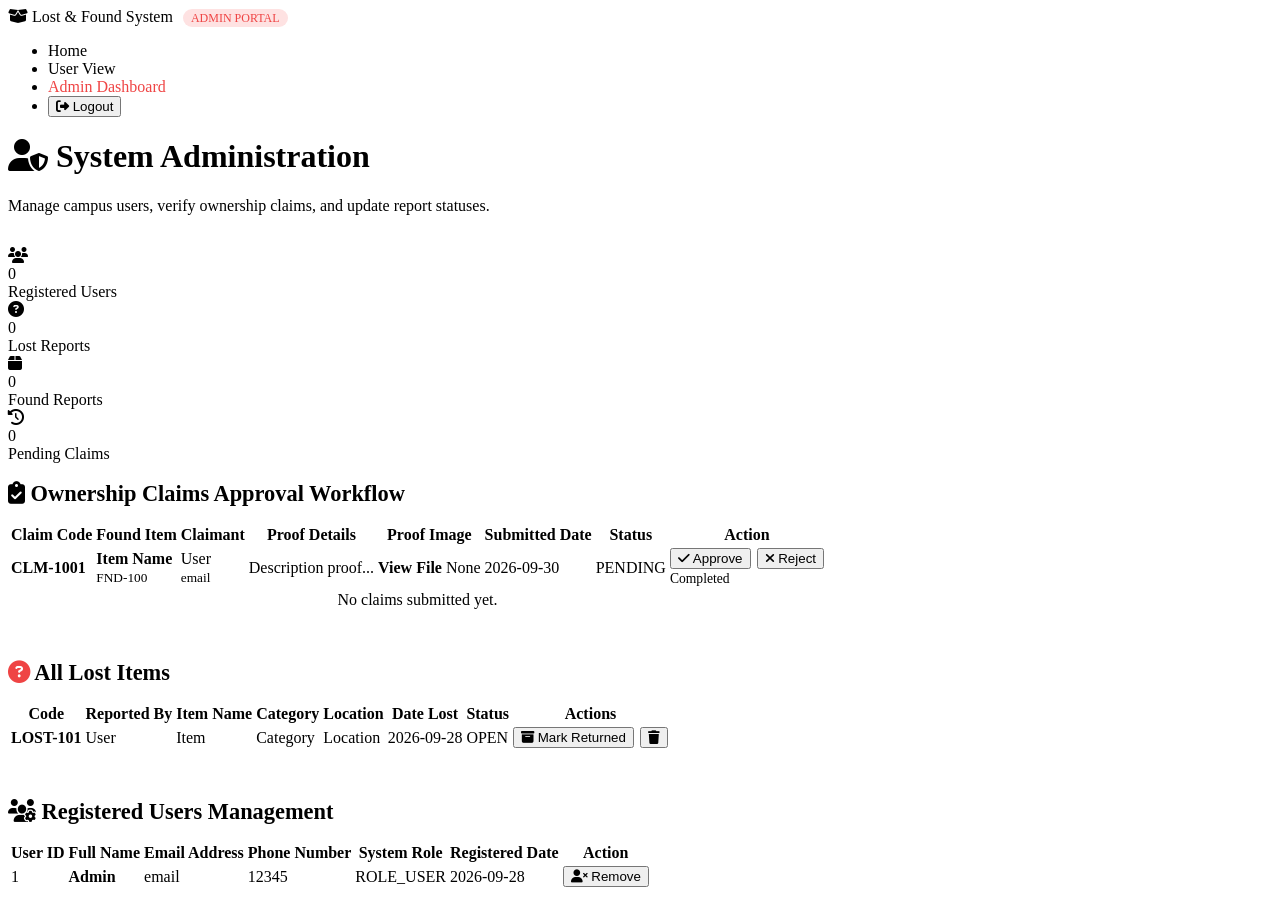
<file: target/classes/templates/admin-dashboard.html>
<!DOCTYPE html>
<html xmlns:th="http://www.thymeleaf.org"
      xmlns:sec="http://www.thymeleaf.org/extras/spring-security">
<head>
    <meta charset="UTF-8">
    <meta name="viewport" content="width=device-width, initial-scale=1.0">
    <title>Admin Dashboard - Lost & Found Management System</title>
    <link rel="stylesheet" th:href="@{/css/style.css}">
    <link rel="stylesheet" href="https://cdnjs.cloudflare.com/ajax/libs/font-awesome/6.4.0/css/all.min.css">
</head>
<body>

    <nav class="navbar">
        <div class="nav-container">
            <a th:href="@{/}" class="brand"><i class="fa-solid fa-box-open"></i> Lost & Found System <span style="font-size:0.75rem; background:#fee2e2; color:#ef4444; padding:2px 8px; border-radius:12px; margin-left:6px;">ADMIN PORTAL</span></a>
            <ul class="nav-links">
                <li><a th:href="@{/}">Home</a></li>
                <li><a th:href="@{/dashboard}">User View</a></li>
                <li><a th:href="@{/admin/dashboard}" class="active" style="color:#ef4444;">Admin Dashboard</a></li>
                <li>
                    <form th:action="@{/logout}" method="post" style="display:inline;">
                        <button type="submit" class="btn btn-secondary btn-sm"><i class="fa-solid fa-right-from-bracket"></i> Logout</button>
                    </form>
                </li>
            </ul>
        </div>
    </nav>

    <main class="main-container">
        
        <div th:if="${successMessage}" class="alert alert-success" th:text="${successMessage}"></div>
        <div th:if="${errorMessage}" class="alert alert-danger" th:text="${errorMessage}"></div>

        <div style="margin-bottom: 2rem;">
            <h1 style="font-size: 2rem; font-weight: 800; color: var(--dark);"><i class="fa-solid fa-user-shield"></i> System Administration</h1>
            <p style="color: var(--slate);">Manage campus users, verify ownership claims, and update report statuses.</p>
        </div>

        <!-- Admin Stats Row -->
        <div class="stats-grid">
            <div class="stat-card">
                <div class="stat-icon lost"><i class="fa-solid fa-users"></i></div>
                <div>
                    <div class="stat-number" th:text="${totalUsers}">0</div>
                    <div class="stat-label">Registered Users</div>
                </div>
            </div>
            <div class="stat-card">
                <div class="stat-icon lost"><i class="fa-solid fa-circle-question"></i></div>
                <div>
                    <div class="stat-number" th:text="${totalLostReports}">0</div>
                    <div class="stat-label">Lost Reports</div>
                </div>
            </div>
            <div class="stat-card">
                <div class="stat-icon found"><i class="fa-solid fa-box"></i></div>
                <div>
                    <div class="stat-number" th:text="${totalFoundReports}">0</div>
                    <div class="stat-label">Found Reports</div>
                </div>
            </div>
            <div class="stat-card">
                <div class="stat-icon claims"><i class="fa-solid fa-clock-rotate-left"></i></div>
                <div>
                    <div class="stat-number" th:text="${pendingClaimsCount}">0</div>
                    <div class="stat-label">Pending Claims</div>
                </div>
            </div>
        </div>

        <!-- Section: Claims Approvals Workflow -->
        <section id="claims-section" style="margin-bottom: 3rem;">
            <h2 style="font-size: 1.4rem; font-weight: 700; margin-bottom: 1rem; color: var(--dark);">
                <i class="fa-solid fa-clipboard-check" style="color:var(--primary);"></i> Ownership Claims Approval Workflow
            </h2>

            <div class="table-responsive">
                <table class="custom-table">
                    <thead>
                        <tr>
                            <th>Claim Code</th>
                            <th>Found Item</th>
                            <th>Claimant</th>
                            <th>Proof Details</th>
                            <th>Proof Image</th>
                            <th>Submitted Date</th>
                            <th>Status</th>
                            <th>Action</th>
                        </tr>
                    </thead>
                    <tbody>
                        <tr th:each="claim : ${claimsList}">
                            <td th:text="${claim.claimCode}" style="font-weight:700;">CLM-1001</td>
                            <td>
                                <strong th:text="${claim.foundItem.itemName}">Item Name</strong><br>
                                <small style="color:var(--slate);" th:text="${claim.foundItem.itemCode}">FND-100</small>
                            </td>
                            <td>
                                <span th:text="${claim.claimantName}">User</span><br>
                                <small style="color:var(--slate);" th:text="${claim.user.email}">email</small>
                            </td>
                            <td th:text="${claim.description}">Description proof...</td>
                            <td>
                                <a th:if="${claim.proofImage != null}" th:href="${claim.proofImage}" target="_blank" style="color:var(--primary); font-weight:600;">View File</a>
                                <span th:if="${claim.proofImage == null}" style="color:var(--slate);">None</span>
                            </td>
                            <td th:text="${#temporals.format(claim.createdAt, 'yyyy-MM-dd HH:mm')}">2026-09-30</td>
                            <td>
                                <span class="item-badge" 
                                      th:classappend="${claim.status == 'PENDING' ? 'badge-claimed' : (claim.status == 'APPROVED' ? 'badge-open' : 'badge-lost')}" 
                                      style="position:static;" th:text="${claim.status}">PENDING</span>
                            </td>
                            <td>
                                <div th:if="${claim.status == 'PENDING'}" style="display:flex; gap:6px;">
                                    <form th:action="@{'/admin/claim/approve/' + ${claim.id}}" method="post">
                                        <button type="submit" class="btn btn-success btn-sm"><i class="fa-solid fa-check"></i> Approve</button>
                                    </form>
                                    <form th:action="@{'/admin/claim/reject/' + ${claim.id}}" method="post">
                                        <button type="submit" class="btn btn-danger btn-sm"><i class="fa-solid fa-xmark"></i> Reject</button>
                                    </form>
                                </div>
                                <span th:if="${claim.status != 'PENDING'}" style="font-size:0.85rem; color:var(--slate);">Completed</span>
                            </td>
                        </tr>
                        <tr th:if="${#lists.isEmpty(claimsList)}">
                            <td colspan="8" style="text-align:center; color:var(--slate);">No claims submitted yet.</td>
                        </tr>
                    </tbody>
                </table>
            </div>
        </section>

        <!-- Section: Manage All Lost Reports -->
        <section id="lost-section" style="margin-bottom: 3rem;">
            <h2 style="font-size: 1.4rem; font-weight: 700; margin-bottom: 1rem; color: var(--dark);">
                <i class="fa-solid fa-circle-question" style="color:#ef4444;"></i> All Lost Items
            </h2>

            <div class="table-responsive">
                <table class="custom-table">
                    <thead>
                        <tr>
                            <th>Code</th>
                            <th>Reported By</th>
                            <th>Item Name</th>
                            <th>Category</th>
                            <th>Location</th>
                            <th>Date Lost</th>
                            <th>Status</th>
                            <th>Actions</th>
                        </tr>
                    </thead>
                    <tbody>
                        <tr th:each="item : ${lostItemsList}">
                            <td th:text="${item.itemCode}" style="font-weight:700;">LOST-101</td>
                            <td th:text="${item.user.name}">User</td>
                            <td th:text="${item.itemName}">Item</td>
                            <td th:text="${item.category}">Category</td>
                            <td th:text="${item.location}">Location</td>
                            <td th:text="${item.dateLost}">2026-09-28</td>
                            <td>
                                <span class="item-badge" th:classappend="${item.status == 'OPEN' ? 'badge-open' : 'badge-returned'}" style="position:static;" th:text="${item.status}">OPEN</span>
                            </td>
                            <td>
                                <div style="display:flex; gap:6px;">
                                    <form th:if="${item.status == 'OPEN'}" th:action="@{'/admin/lost/mark-returned/' + ${item.id}}" method="post">
                                        <button type="submit" class="btn btn-primary btn-sm"><i class="fa-solid fa-box-archive"></i> Mark Returned</button>
                                    </form>
                                    <form th:action="@{'/lost-item/delete/' + ${item.id}}" method="post">
                                        <button type="submit" class="btn btn-danger btn-sm" onclick="return confirm('Remove report?')"><i class="fa-solid fa-trash"></i></button>
                                    </form>
                                </div>
                            </td>
                        </tr>
                    </tbody>
                </table>
            </div>
        </section>

        <!-- Section: Registered Users List -->
        <section id="users-section">
            <h2 style="font-size: 1.4rem; font-weight: 700; margin-bottom: 1rem; color: var(--dark);">
                <i class="fa-solid fa-users-gear" style="color:var(--slate);"></i> Registered Users Management
            </h2>

            <div class="table-responsive">
                <table class="custom-table">
                    <thead>
                        <tr>
                            <th>User ID</th>
                            <th>Full Name</th>
                            <th>Email Address</th>
                            <th>Phone Number</th>
                            <th>System Role</th>
                            <th>Registered Date</th>
                            <th>Action</th>
                        </tr>
                    </thead>
                    <tbody>
                        <tr th:each="user : ${usersList}">
                            <td th:text="${user.id}">1</td>
                            <td th:text="${user.name}" style="font-weight:600;">Admin</td>
                            <td th:text="${user.email}">email</td>
                            <td th:text="${user.phone}">12345</td>
                            <td><span class="item-badge badge-found" style="position:static;" th:text="${user.role}">ROLE_USER</span></td>
                            <td th:text="${#temporals.format(user.createdAt, 'yyyy-MM-dd')}">2026-09-28</td>
                            <td>
                                <form th:if="${user.role != 'ADMIN'}" th:action="@{'/admin/user/delete/' + ${user.id}}" method="post" style="display:inline;">
                                    <button type="submit" class="btn btn-danger btn-sm" onclick="return confirm('Delete user account?')"><i class="fa-solid fa-user-xmark"></i> Remove</button>
                                </form>
                            </td>
                        </tr>
                    </tbody>
                </table>
            </div>
        </section>

    </main>

</body>
</html>
</file>
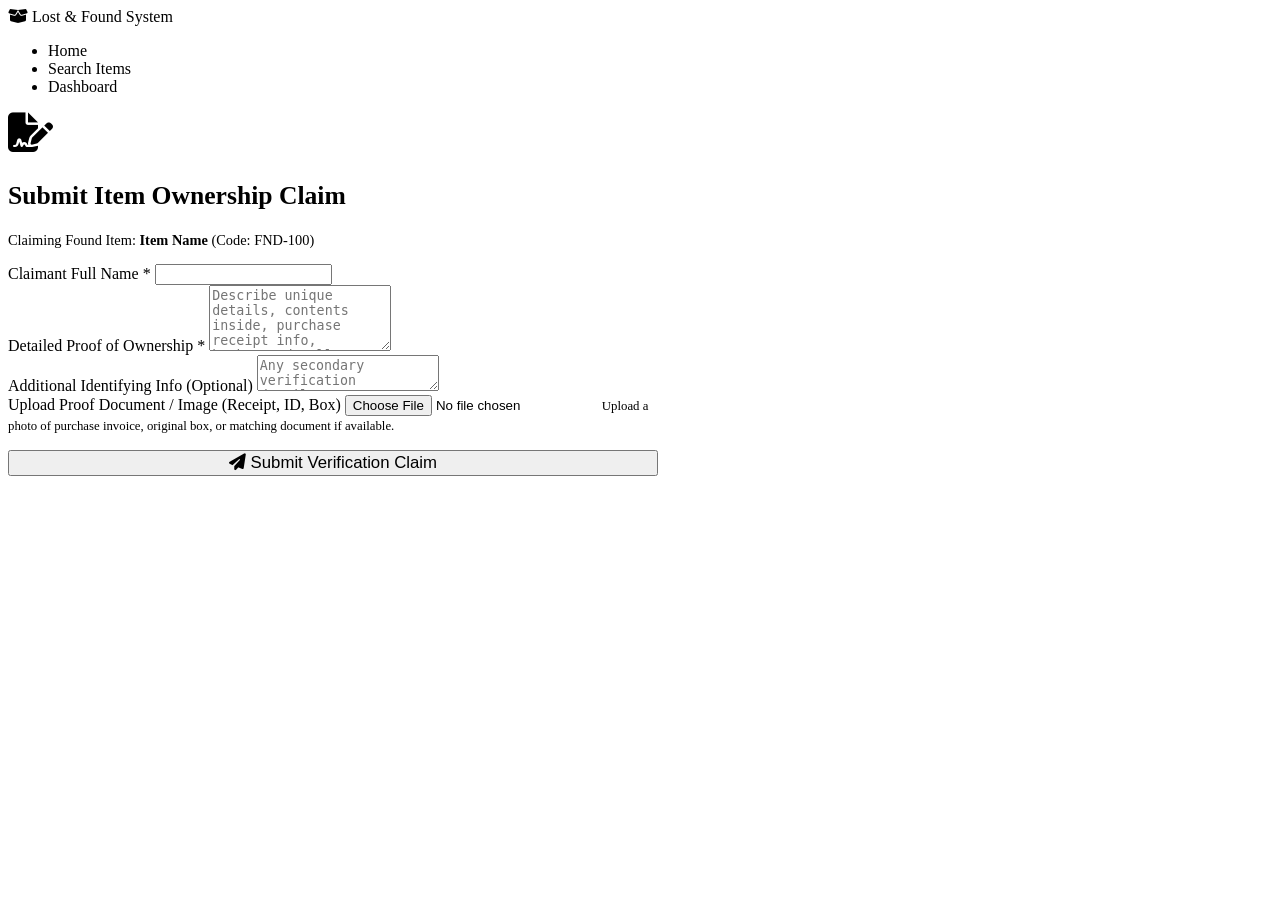
<file: target/classes/templates/claim-form.html>
<!DOCTYPE html>
<html xmlns:th="http://www.thymeleaf.org"
      xmlns:sec="http://www.thymeleaf.org/extras/spring-security">
<head>
    <meta charset="UTF-8">
    <meta name="viewport" content="width=device-width, initial-scale=1.0">
    <title>Submit Claim - Lost & Found Management System</title>
    <link rel="stylesheet" th:href="@{/css/style.css}">
    <link rel="stylesheet" href="https://cdnjs.cloudflare.com/ajax/libs/font-awesome/6.4.0/css/all.min.css">
</head>
<body>

    <nav class="navbar">
        <div class="nav-container">
            <a th:href="@{/}" class="brand"><i class="fa-solid fa-box-open"></i> Lost & Found System</a>
            <ul class="nav-links">
                <li><a th:href="@{/}">Home</a></li>
                <li><a th:href="@{/search}">Search Items</a></li>
                <li><a th:href="@{/dashboard}">Dashboard</a></li>
            </ul>
        </div>
    </nav>

    <main class="main-container">
        <div class="form-card" style="max-width: 650px;">
            <div class="form-header">
                <i class="fa-solid fa-file-signature" style="font-size: 2.5rem; color: var(--success); margin-bottom: 0.5rem;"></i>
                <h2 style="font-size: 1.6rem; font-weight: 700;">Submit Item Ownership Claim</h2>
                <p style="color: var(--slate); font-size: 0.9rem;">
                    Claiming Found Item: <strong th:text="${foundItem.itemName}">Item Name</strong> (Code: <span th:text="${foundItem.itemCode}">FND-100</span>)
                </p>
            </div>

            <div th:if="${errorMessage}" class="alert alert-danger" th:text="${errorMessage}"></div>

            <form th:action="@{/claim/submit}" method="post" enctype="multipart/form-data">
                <input type="hidden" name="foundItemId" th:value="${foundItem.id}">

                <div class="form-group">
                    <label class="form-label">Claimant Full Name *</label>
                    <input type="text" name="claimantName" th:value="${currentUser.name}" class="form-control" required>
                </div>

                <div class="form-group">
                    <label class="form-label">Detailed Proof of Ownership *</label>
                    <textarea name="description" class="form-control" rows="4" 
                              placeholder="Describe unique details, contents inside, purchase receipt info, background wallpaper, precise marks, or serial number that proves this belongs to you..." required></textarea>
                </div>

                <div class="form-group">
                    <label class="form-label">Additional Identifying Info (Optional)</label>
                    <textarea name="additionalInfo" class="form-control" rows="2" placeholder="Any secondary verification details..."></textarea>
                </div>

                <div class="form-group">
                    <label class="form-label">Upload Proof Document / Image (Receipt, ID, Box)</label>
                    <input type="file" name="proofImageFile" class="form-control" accept="image/*,.pdf">
                    <small style="color: var(--slate); font-size: 0.8rem;">Upload a photo of purchase invoice, original box, or matching document if available.</small>
                </div>

                <button type="submit" class="btn btn-success" style="width: 100%; justify-content: center; margin-top: 1rem; font-size: 1.05rem;">
                    <i class="fa-solid fa-paper-plane"></i> Submit Verification Claim
                </button>
            </form>
        </div>
    </main>

</body>
</html>
</file>
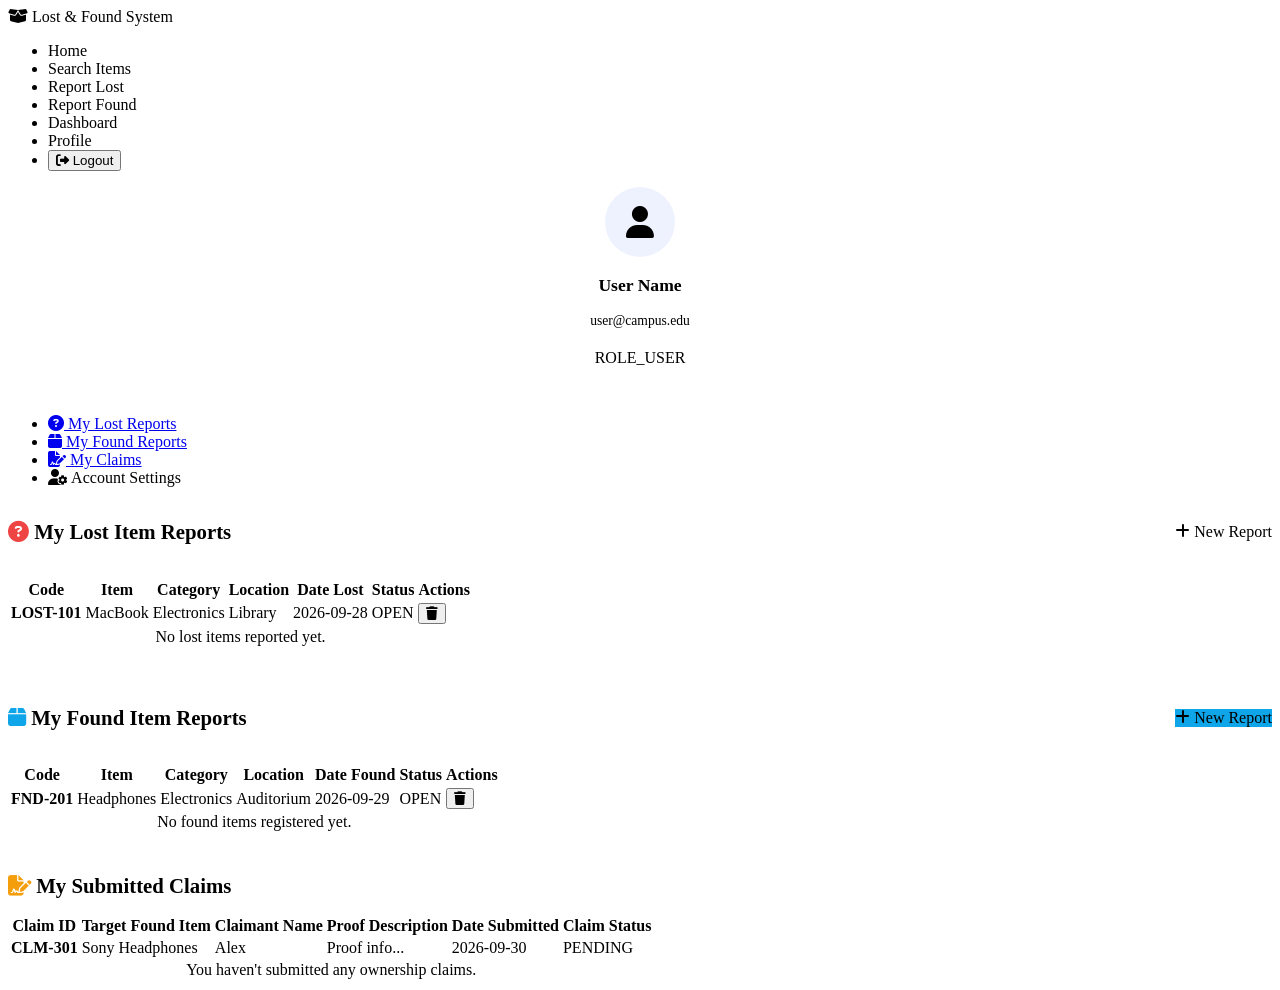
<file: target/classes/templates/dashboard.html>
<!DOCTYPE html>
<html xmlns:th="http://www.thymeleaf.org"
      xmlns:sec="http://www.thymeleaf.org/extras/spring-security">
<head>
    <meta charset="UTF-8">
    <meta name="viewport" content="width=device-width, initial-scale=1.0">
    <title>User Dashboard - Lost & Found Management System</title>
    <link rel="stylesheet" th:href="@{/css/style.css}">
    <link rel="stylesheet" href="https://cdnjs.cloudflare.com/ajax/libs/font-awesome/6.4.0/css/all.min.css">
</head>
<body>

    <nav class="navbar">
        <div class="nav-container">
            <a th:href="@{/}" class="brand"><i class="fa-solid fa-box-open"></i> Lost & Found System</a>
            <ul class="nav-links">
                <li><a th:href="@{/}">Home</a></li>
                <li><a th:href="@{/search}">Search Items</a></li>
                <li><a th:href="@{/report-lost}">Report Lost</a></li>
                <li><a th:href="@{/report-found}">Report Found</a></li>
                <li><a th:href="@{/dashboard}" class="active">Dashboard</a></li>
                <li><a th:href="@{/profile}">Profile</a></li>
                <li>
                    <form th:action="@{/logout}" method="post" style="display:inline;">
                        <button type="submit" class="btn btn-secondary btn-sm"><i class="fa-solid fa-right-from-bracket"></i> Logout</button>
                    </form>
                </li>
            </ul>
        </div>
    </nav>

    <main class="main-container">
        
        <div th:if="${successMessage}" class="alert alert-success" th:text="${successMessage}"></div>
        <div th:if="${errorMessage}" class="alert alert-danger" th:text="${errorMessage}"></div>

        <div class="dashboard-container">
            
            <!-- Sidebar -->
            <aside class="sidebar">
                <div style="text-align: center; padding-bottom: 1.5rem; margin-bottom: 1.5rem; border-bottom: 1px solid var(--border);">
                    <div style="width: 70px; height: 70px; border-radius: 50%; background: #eef2ff; color: var(--primary); display: flex; align-items: center; justify-content: center; font-size: 2rem; margin: 0 auto 0.75rem;">
                        <i class="fa-solid fa-user"></i>
                    </div>
                    <h3 style="font-size: 1.1rem; font-weight: 700;" th:text="${currentUser.name}">User Name</h3>
                    <p style="font-size: 0.85rem; color: var(--slate);" th:text="${currentUser.email}">user@campus.edu</p>
                    <span class="item-badge badge-found" style="position:static; display:inline-block; margin-top:0.4rem;" th:text="${currentUser.role}">ROLE_USER</span>
                </div>

                <ul class="sidebar-menu">
                    <li><a href="#my-lost" class="sidebar-link active"><i class="fa-solid fa-circle-question"></i> My Lost Reports</a></li>
                    <li><a href="#my-found" class="sidebar-link"><i class="fa-solid fa-box"></i> My Found Reports</a></li>
                    <li><a href="#my-claims" class="sidebar-link"><i class="fa-solid fa-file-signature"></i> My Claims</a></li>
                    <li><a th:href="@{/profile}" class="sidebar-link"><i class="fa-solid fa-user-gear"></i> Account Settings</a></li>
                </ul>
            </aside>

            <!-- Content Panel -->
            <div>
                
                <!-- Section 1: My Lost Reports -->
                <section id="my-lost" style="margin-bottom: 2.5rem;">
                    <div style="display: flex; align-items: center; justify-content: space-between; margin-bottom: 1rem;">
                        <h2 style="font-size: 1.3rem; font-weight: 700;"><i class="fa-solid fa-circle-question" style="color:#ef4444;"></i> My Lost Item Reports</h2>
                        <a th:href="@{/report-lost}" class="btn btn-primary btn-sm"><i class="fa-solid fa-plus"></i> New Report</a>
                    </div>

                    <div class="table-responsive">
                        <table class="custom-table">
                            <thead>
                                <tr>
                                    <th>Code</th>
                                    <th>Item</th>
                                    <th>Category</th>
                                    <th>Location</th>
                                    <th>Date Lost</th>
                                    <th>Status</th>
                                    <th>Actions</th>
                                </tr>
                            </thead>
                            <tbody>
                                <tr th:each="item : ${myLostItems}">
                                    <td th:text="${item.itemCode}" style="font-weight:600;">LOST-101</td>
                                    <td th:text="${item.itemName}">MacBook</td>
                                    <td th:text="${item.category}">Electronics</td>
                                    <td th:text="${item.location}">Library</td>
                                    <td th:text="${item.dateLost}">2026-09-28</td>
                                    <td>
                                        <span class="item-badge" 
                                              th:classappend="${item.status == 'OPEN' ? 'badge-open' : 'badge-returned'}" 
                                              style="position:static;" th:text="${item.status}">OPEN</span>
                                    </td>
                                    <td>
                                        <form th:action="@{'/lost-item/delete/' + ${item.id}}" method="post" style="display:inline;">
                                            <button type="submit" class="btn btn-danger btn-sm" onclick="return confirm('Delete this report?')">
                                                <i class="fa-solid fa-trash"></i>
                                            </button>
                                        </form>
                                    </td>
                                </tr>
                                <tr th:if="${#lists.isEmpty(myLostItems)}">
                                    <td colspan="7" style="text-align:center; color:var(--slate);">No lost items reported yet.</td>
                                </tr>
                            </tbody>
                        </table>
                    </div>
                </section>

                <!-- Section 2: My Found Reports -->
                <section id="my-found" style="margin-bottom: 2.5rem;">
                    <div style="display: flex; align-items: center; justify-content: space-between; margin-bottom: 1rem;">
                        <h2 style="font-size: 1.3rem; font-weight: 700;"><i class="fa-solid fa-box" style="color:#0ea5e9;"></i> My Found Item Reports</h2>
                        <a th:href="@{/report-found}" class="btn btn-primary btn-sm" style="background:#0ea5e9;"><i class="fa-solid fa-plus"></i> New Report</a>
                    </div>

                    <div class="table-responsive">
                        <table class="custom-table">
                            <thead>
                                <tr>
                                    <th>Code</th>
                                    <th>Item</th>
                                    <th>Category</th>
                                    <th>Location</th>
                                    <th>Date Found</th>
                                    <th>Status</th>
                                    <th>Actions</th>
                                </tr>
                            </thead>
                            <tbody>
                                <tr th:each="item : ${myFoundItems}">
                                    <td th:text="${item.itemCode}" style="font-weight:600;">FND-201</td>
                                    <td th:text="${item.itemName}">Headphones</td>
                                    <td th:text="${item.category}">Electronics</td>
                                    <td th:text="${item.location}">Auditorium</td>
                                    <td th:text="${item.dateFound}">2026-09-29</td>
                                    <td>
                                        <span class="item-badge" 
                                              th:classappend="${item.status == 'OPEN' ? 'badge-open' : (item.status == 'CLAIM_PENDING' ? 'badge-claimed' : 'badge-returned')}" 
                                              style="position:static;" th:text="${item.status}">OPEN</span>
                                    </td>
                                    <td>
                                        <form th:action="@{'/found-item/delete/' + ${item.id}}" method="post" style="display:inline;">
                                            <button type="submit" class="btn btn-danger btn-sm" onclick="return confirm('Delete this report?')">
                                                <i class="fa-solid fa-trash"></i>
                                            </button>
                                        </form>
                                    </td>
                                </tr>
                                <tr th:if="${#lists.isEmpty(myFoundItems)}">
                                    <td colspan="7" style="text-align:center; color:var(--slate);">No found items registered yet.</td>
                                </tr>
                            </tbody>
                        </table>
                    </div>
                </section>

                <!-- Section 3: My Claims -->
                <section id="my-claims">
                    <h2 style="font-size: 1.3rem; font-weight: 700; margin-bottom: 1rem;">
                        <i class="fa-solid fa-file-signature" style="color:#f59e0b;"></i> My Submitted Claims
                    </h2>

                    <div class="table-responsive">
                        <table class="custom-table">
                            <thead>
                                <tr>
                                    <th>Claim ID</th>
                                    <th>Target Found Item</th>
                                    <th>Claimant Name</th>
                                    <th>Proof Description</th>
                                    <th>Date Submitted</th>
                                    <th>Claim Status</th>
                                </tr>
                            </thead>
                            <tbody>
                                <tr th:each="claim : ${myClaims}">
                                    <td th:text="${claim.claimCode}" style="font-weight:600;">CLM-301</td>
                                    <td th:text="${claim.foundItem.itemName}">Sony Headphones</td>
                                    <td th:text="${claim.claimantName}">Alex</td>
                                    <td th:text="${#strings.abbreviate(claim.description, 40)}">Proof info...</td>
                                    <td th:text="${#temporals.format(claim.createdAt, 'yyyy-MM-dd HH:mm')}">2026-09-30</td>
                                    <td>
                                        <span class="item-badge" 
                                              th:classappend="${claim.status == 'PENDING' ? 'badge-claimed' : (claim.status == 'APPROVED' ? 'badge-open' : 'badge-lost')}" 
                                              style="position:static;" th:text="${claim.status}">PENDING</span>
                                    </td>
                                </tr>
                                <tr th:if="${#lists.isEmpty(myClaims)}">
                                    <td colspan="6" style="text-align:center; color:var(--slate);">You haven't submitted any ownership claims.</td>
                                </tr>
                            </tbody>
                        </table>
                    </div>
                </section>

            </div>
        </div>

    </main>

</body>
</html>
</file>
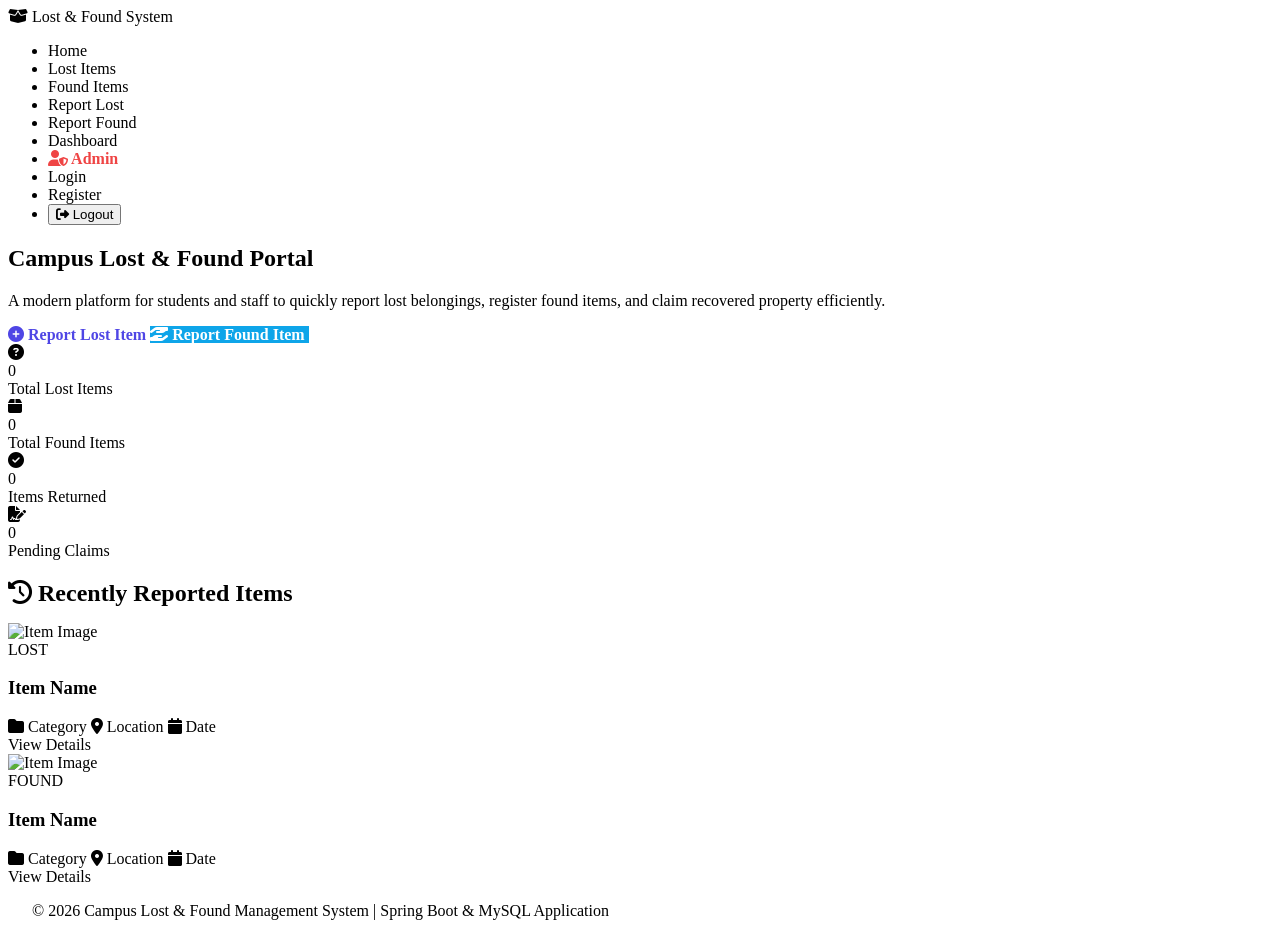
<file: target/classes/templates/home.html>
<!DOCTYPE html>
<html xmlns:th="http://www.thymeleaf.org"
      xmlns:sec="http://www.thymeleaf.org/extras/spring-security">
<head>
    <meta charset="UTF-8">
    <meta name="viewport" content="width=device-width, initial-scale=1.0">
    <title>Lost & Found Management System - Campus Portal</title>
    <link rel="stylesheet" th:href="@{/css/style.css}">
    <link rel="stylesheet" href="https://cdnjs.cloudflare.com/ajax/libs/font-awesome/6.4.0/css/all.min.css">
    <link href="https://fonts.googleapis.com/css2?family=Inter:wght@400;500;600;700;800&display=swap" rel="stylesheet">
</head>
<body>

    <!-- Navbar Header -->
    <nav class="navbar">
        <div class="nav-container">
            <a th:href="@{/}" class="brand">
                <i class="fa-solid fa-box-open"></i> Lost & Found System
            </a>
            <ul class="nav-links">
                <li><a th:href="@{/}" class="active">Home</a></li>
                <li><a th:href="@{/search?type=LOST}">Lost Items</a></li>
                <li><a th:href="@{/search?type=FOUND}">Found Items</a></li>
                <li sec:authorize="isAuthenticated()"><a th:href="@{/report-lost}">Report Lost</a></li>
                <li sec:authorize="isAuthenticated()"><a th:href="@{/report-found}">Report Found</a></li>
                <li sec:authorize="isAuthenticated()"><a th:href="@{/dashboard}">Dashboard</a></li>
                <li sec:authorize="hasAuthority('ADMIN')"><a th:href="@{/admin/dashboard}" style="color: #ef4444; font-weight:700;"><i class="fa-solid fa-user-shield"></i> Admin</a></li>
                
                <li sec:authorize="isAnonymous()">
                    <a th:href="@{/login}" class="btn btn-outline btn-sm">Login</a>
                </li>
                <li sec:authorize="isAnonymous()">
                    <a th:href="@{/register}" class="btn btn-primary btn-sm">Register</a>
                </li>
                <li sec:authorize="isAuthenticated()">
                    <form th:action="@{/logout}" method="post" style="display:inline;">
                        <button type="submit" class="btn btn-secondary btn-sm"><i class="fa-solid fa-right-from-bracket"></i> Logout</button>
                    </form>
                </li>
            </ul>
        </div>
    </nav>

    <!-- Main Content -->
    <main class="main-container">
        
        <!-- Hero Section -->
        <section class="hero-section">
            <h1 class="hero-title">Campus Lost & Found Portal</h1>
            <p class="hero-subtitle">
                A modern platform for students and staff to quickly report lost belongings, register found items, and claim recovered property efficiently.
            </p>
            <div class="hero-actions">
                <a th:href="@{/report-lost}" class="btn btn-primary" style="background:#ffffff; color:#4f46e5; font-weight:700;">
                    <i class="fa-solid fa-circle-plus"></i> Report Lost Item
                </a>
                <a th:href="@{/report-found}" class="btn btn-primary" style="background:#0ea5e9; color:#ffffff; font-weight:700;">
                    <i class="fa-solid fa-hand-holding-hand"></i> Report Found Item
                </a>
                <a th:href="@{/search}" class="btn btn-secondary" style="background: rgba(255,255,255,0.2); color:#fff; border: 1px solid rgba(255,255,255,0.4);">
                    <i class="fa-solid fa-magnifying-glass"></i> Search Items
                </a>
            </div>
        </section>

        <!-- Stats Overview -->
        <div class="stats-grid">
            <div class="stat-card">
                <div class="stat-icon lost"><i class="fa-solid fa-circle-question"></i></div>
                <div>
                    <div class="stat-number" th:text="${totalLost}">0</div>
                    <div class="stat-label">Total Lost Items</div>
                </div>
            </div>
            <div class="stat-card">
                <div class="stat-icon found"><i class="fa-solid fa-box"></i></div>
                <div>
                    <div class="stat-number" th:text="${totalFound}">0</div>
                    <div class="stat-label">Total Found Items</div>
                </div>
            </div>
            <div class="stat-card">
                <div class="stat-icon returned"><i class="fa-solid fa-circle-check"></i></div>
                <div>
                    <div class="stat-number" th:text="${itemsReturned}">0</div>
                    <div class="stat-label">Items Returned</div>
                </div>
            </div>
            <div class="stat-card">
                <div class="stat-icon claims"><i class="fa-solid fa-file-signature"></i></div>
                <div>
                    <div class="stat-number" th:text="${pendingClaims}">0</div>
                    <div class="stat-label">Pending Claims</div>
                </div>
            </div>
        </div>

        <!-- Recent Items Grid -->
        <h2 style="font-size: 1.5rem; font-weight: 700; margin-bottom: 1rem; color: var(--dark);">
            <i class="fa-solid fa-clock-rotate-left"></i> Recently Reported Items
        </h2>

        <div class="items-grid">
            <!-- Lost Items -->
            <div th:each="item : ${recentLostItems}" class="item-card">
                <img th:src="${item.image != null ? item.image : 'https://images.unsplash.com/photo-1584438784894-089d6a62b8fa?w=500&auto=format&fit=crop&q=60'}" 
                     class="item-image" alt="Item Image">
                <div class="item-body">
                    <span class="item-badge badge-lost">LOST</span>
                    <h3 class="item-title" th:text="${item.itemName}">Item Name</h3>
                    <div class="item-meta">
                        <span><i class="fa-solid fa-folder"></i> <span th:text="${item.category}">Category</span></span>
                        <span><i class="fa-solid fa-location-dot"></i> <span th:text="${item.location}">Location</span></span>
                        <span><i class="fa-solid fa-calendar"></i> <span th:text="${item.dateLost}">Date</span></span>
                    </div>
                    <a th:href="@{'/item/lost/' + ${item.id}}" class="btn btn-outline btn-sm" style="width: 100%; justify-content: center; margin-top: auto;">
                        View Details
                    </a>
                </div>
            </div>

            <!-- Found Items -->
            <div th:each="item : ${recentFoundItems}" class="item-card">
                <img th:src="${item.image != null ? item.image : 'https://images.unsplash.com/photo-1544816155-12df9643f363?w=500&auto=format&fit=crop&q=60'}" 
                     class="item-image" alt="Item Image">
                <div class="item-body">
                    <span class="item-badge badge-found">FOUND</span>
                    <h3 class="item-title" th:text="${item.itemName}">Item Name</h3>
                    <div class="item-meta">
                        <span><i class="fa-solid fa-folder"></i> <span th:text="${item.category}">Category</span></span>
                        <span><i class="fa-solid fa-location-dot"></i> <span th:text="${item.location}">Location</span></span>
                        <span><i class="fa-solid fa-calendar"></i> <span th:text="${item.dateFound}">Date</span></span>
                    </div>
                    <a th:href="@{'/item/found/' + ${item.id}}" class="btn btn-outline btn-sm" style="width: 100%; justify-content: center; margin-top: auto;">
                        View Details
                    </a>
                </div>
            </div>
        </div>

    </main>

    <!-- Footer -->
    <footer>
        <div class="main-container" style="margin: 0 auto; padding: 0 1.5rem;">
            <p>&copy; 2026 Campus Lost & Found Management System | Spring Boot & MySQL Application</p>
        </div>
    </footer>

</body>
</html>
</file>
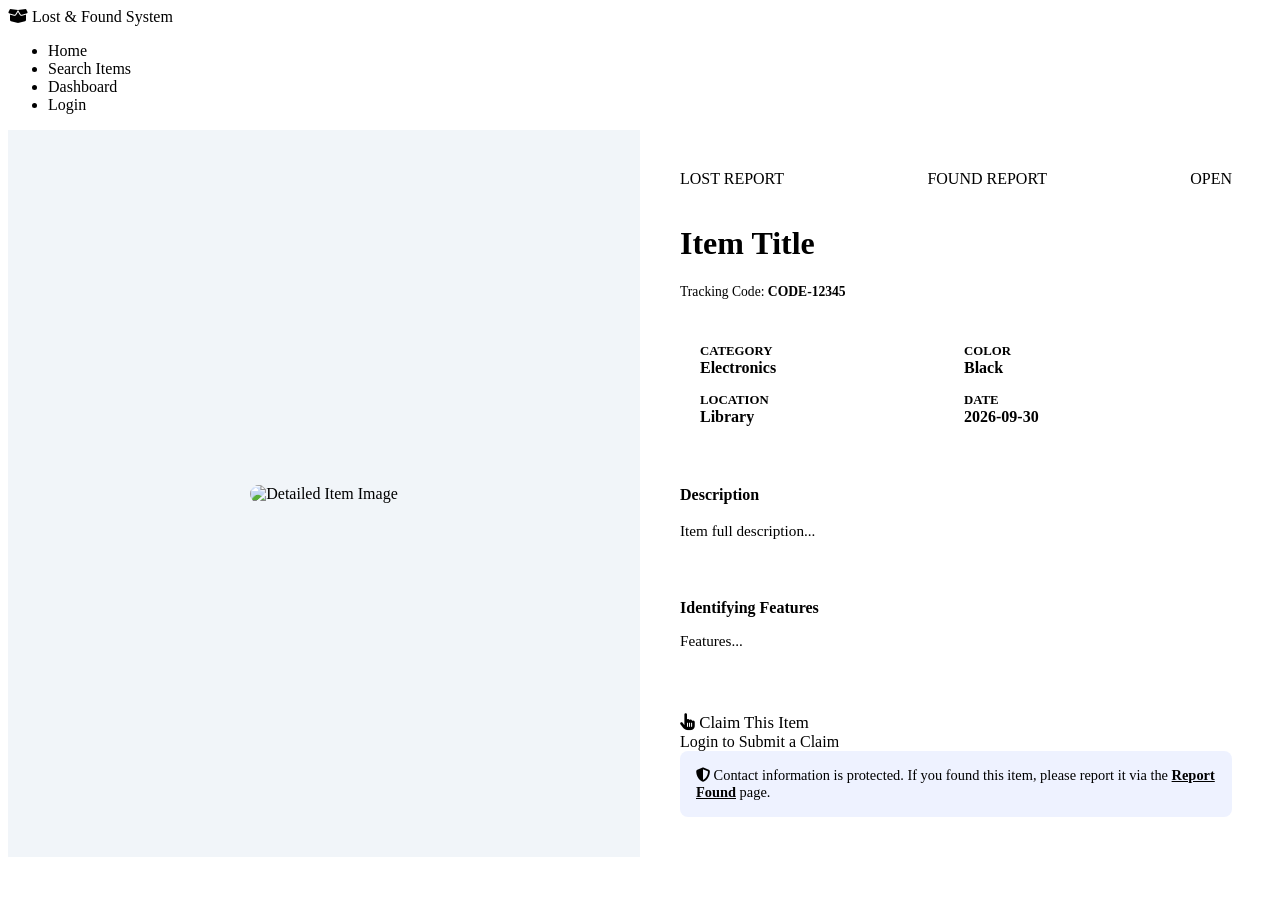
<file: target/classes/templates/item-details.html>
<!DOCTYPE html>
<html xmlns:th="http://www.thymeleaf.org"
      xmlns:sec="http://www.thymeleaf.org/extras/spring-security">
<head>
    <meta charset="UTF-8">
    <meta name="viewport" content="width=device-width, initial-scale=1.0">
    <title>Item Details - Lost & Found Management System</title>
    <link rel="stylesheet" th:href="@{/css/style.css}">
    <link rel="stylesheet" href="https://cdnjs.cloudflare.com/ajax/libs/font-awesome/6.4.0/css/all.min.css">
</head>
<body>

    <nav class="navbar">
        <div class="nav-container">
            <a th:href="@{/}" class="brand"><i class="fa-solid fa-box-open"></i> Lost & Found System</a>
            <ul class="nav-links">
                <li><a th:href="@{/}">Home</a></li>
                <li><a th:href="@{/search}">Search Items</a></li>
                <li sec:authorize="isAuthenticated()"><a th:href="@{/dashboard}">Dashboard</a></li>
                <li sec:authorize="isAnonymous()"><a th:href="@{/login}">Login</a></li>
            </ul>
        </div>
    </nav>

    <main class="main-container">
        
        <div th:if="${errorMessage}" class="alert alert-danger" th:text="${errorMessage}"></div>

        <div style="background: #fff; border-radius: var(--radius-lg); border: 1px solid var(--border); overflow: hidden; box-shadow: var(--shadow-md); display: grid; grid-template-columns: 1fr 1fr; gap: 0;">
            
            <!-- Left: Large Image Container -->
            <div style="background: #f1f5f9; display: flex; align-items: center; justify-content: center; min-height: 380px; padding: 1.5rem;">
                <img th:src="${item.image != null ? item.image : (itemType == 'LOST' ? 'https://images.unsplash.com/photo-1584438784894-089d6a62b8fa?w=600&auto=format&fit=crop&q=60' : 'https://images.unsplash.com/photo-1544816155-12df9643f363?w=600&auto=format&fit=crop&q=60')}" 
                     style="max-width: 100%; max-height: 420px; object-fit: contain; border-radius: 12px; box-shadow: var(--shadow-sm);" 
                     alt="Detailed Item Image">
            </div>

            <!-- Right: Details Content -->
            <div style="padding: 2.5rem; display: flex; flex-direction: column;">
                
                <div style="display: flex; align-items: center; justify-content: space-between; margin-bottom: 1rem;">
                    <span th:if="${itemType == 'LOST'}" class="item-badge badge-lost" style="position:static;">LOST REPORT</span>
                    <span th:if="${itemType == 'FOUND'}" class="item-badge badge-found" style="position:static;">FOUND REPORT</span>
                    
                    <span class="item-badge" 
                          th:classappend="${item.status == 'OPEN' ? 'badge-open' : (item.status == 'CLAIMED' ? 'badge-claimed' : 'badge-returned')}" 
                          style="position:static;" th:text="${item.status}">
                          OPEN
                    </span>
                </div>

                <h1 style="font-size: 2rem; font-weight: 800; color: var(--dark); margin-bottom: 0.5rem;" th:text="${item.itemName}">Item Title</h1>
                <p style="color: var(--slate); font-size: 0.85rem; margin-bottom: 1.5rem;">
                    Tracking Code: <strong th:text="${item.itemCode}">CODE-12345</strong>
                </p>

                <div style="background: var(--light-bg); padding: 1.25rem; border-radius: var(--radius-md); margin-bottom: 1.5rem; display: grid; grid-template-columns: 1fr 1fr; gap: 1rem;">
                    <div>
                        <div style="font-size: 0.8rem; color: var(--slate); font-weight: 600;">CATEGORY</div>
                        <div style="font-weight: 600;" th:text="${item.category}">Electronics</div>
                    </div>
                    <div>
                        <div style="font-size: 0.8rem; color: var(--slate); font-weight: 600;">COLOR</div>
                        <div style="font-weight: 600;" th:text="${item.color != null && !item.color.isEmpty() ? item.color : 'N/A'}">Black</div>
                    </div>
                    <div>
                        <div style="font-size: 0.8rem; color: var(--slate); font-weight: 600;">LOCATION</div>
                        <div style="font-weight: 600;" th:text="${item.location}">Library</div>
                    </div>
                    <div>
                        <div style="font-size: 0.8rem; color: var(--slate); font-weight: 600;">DATE</div>
                        <div style="font-weight: 600;" th:text="${itemType == 'LOST' ? item.dateLost : item.dateFound}">2026-09-30</div>
                    </div>
                </div>

                <div style="margin-bottom: 1.5rem;">
                    <h3 style="font-size: 1rem; font-weight: 700; margin-bottom: 0.4rem;">Description</h3>
                    <p style="color: var(--slate); font-size: 0.95rem; line-height: 1.6;" th:text="${item.description}">Item full description...</p>
                </div>

                <div th:if="${item.identifyingFeatures != null && !item.identifyingFeatures.isEmpty()}" style="margin-bottom: 1.5rem;">
                    <h3 style="font-size: 1rem; font-weight: 700; margin-bottom: 0.4rem;">Identifying Features</h3>
                    <p style="color: var(--slate); font-size: 0.95rem;" th:text="${item.identifyingFeatures}">Features...</p>
                </div>

                <div style="margin-top: auto; padding-top: 1.5rem; border-top: 1px solid var(--border);">
                    <!-- Found Item Claim Action -->
                    <div th:if="${itemType == 'FOUND' and item.status == 'OPEN'}">
                        <li sec:authorize="isAuthenticated()" style="list-style:none;">
                            <a th:href="@{'/claim/item/' + ${item.id}}" class="btn btn-success" style="width: 100%; justify-content: center; font-size: 1.05rem;">
                                <i class="fa-solid fa-hand-pointer"></i> Claim This Item
                            </a>
                        </li>
                        <li sec:authorize="isAnonymous()" style="list-style:none;">
                            <a th:href="@{/login}" class="btn btn-primary" style="width: 100%; justify-content: center;">
                                Login to Submit a Claim
                            </a>
                        </li>
                    </div>

                    <div th:if="${itemType == 'LOST'}" style="background: #eef2ff; padding: 1rem; border-radius: 8px; font-size: 0.9rem; color: var(--primary);">
                        <i class="fa-solid fa-shield-halved"></i> Contact information is protected. If you found this item, please report it via the <a th:href="@{/report-found}" style="text-decoration:underline; font-weight:700;">Report Found</a> page.
                    </div>
                </div>

            </div>
        </div>

    </main>

</body>
</html>
</file>
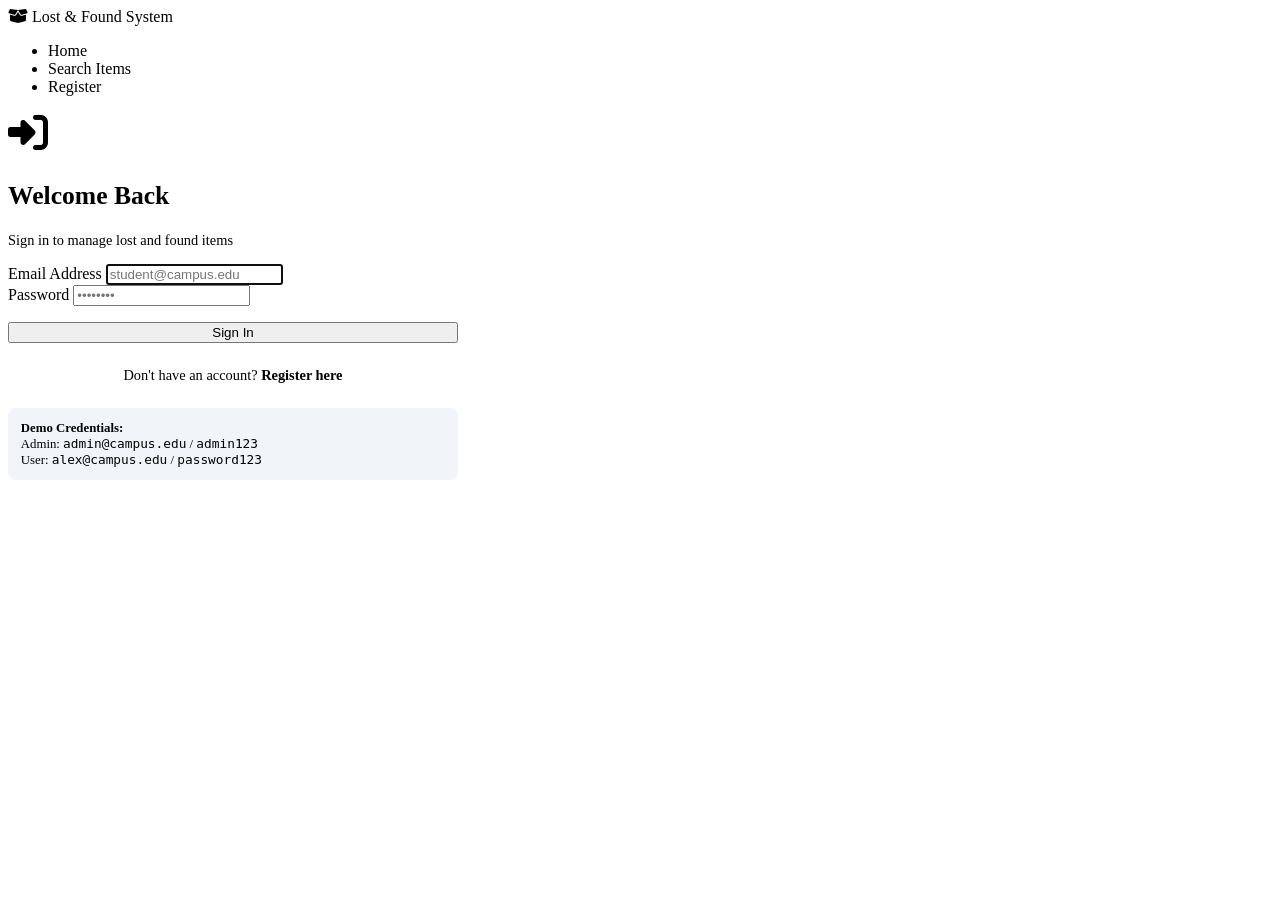
<file: target/classes/templates/login.html>
<!DOCTYPE html>
<html xmlns:th="http://www.thymeleaf.org"
      xmlns:sec="http://www.thymeleaf.org/extras/spring-security">
<head>
    <meta charset="UTF-8">
    <meta name="viewport" content="width=device-width, initial-scale=1.0">
    <title>Login - Lost & Found Management System</title>
    <link rel="stylesheet" th:href="@{/css/style.css}">
    <link rel="stylesheet" href="https://cdnjs.cloudflare.com/ajax/libs/font-awesome/6.4.0/css/all.min.css">
</head>
<body>

    <nav class="navbar">
        <div class="nav-container">
            <a th:href="@{/}" class="brand"><i class="fa-solid fa-box-open"></i> Lost & Found System</a>
            <ul class="nav-links">
                <li><a th:href="@{/}">Home</a></li>
                <li><a th:href="@{/search}">Search Items</a></li>
                <li><a th:href="@{/register}">Register</a></li>
            </ul>
        </div>
    </nav>

    <main class="main-container">
        <div class="form-card" style="max-width: 450px;">
            <div class="form-header">
                <i class="fa-solid fa-right-to-bracket" style="font-size: 2.5rem; color: var(--primary); margin-bottom: 0.5rem;"></i>
                <h2 style="font-size: 1.6rem; font-weight: 700;">Welcome Back</h2>
                <p style="color: var(--slate); font-size: 0.9rem;">Sign in to manage lost and found items</p>
            </div>

            <div th:if="${errorMessage}" class="alert alert-danger" th:text="${errorMessage}"></div>
            <div th:if="${successMessage}" class="alert alert-success" th:text="${successMessage}"></div>

            <form th:action="@{/login}" method="post">
                <div class="form-group">
                    <label class="form-label">Email Address</label>
                    <input type="email" name="email" class="form-control" placeholder="student@campus.edu" required autofocus>
                </div>

                <div class="form-group">
                    <label class="form-label">Password</label>
                    <input type="password" name="password" class="form-control" placeholder="••••••••" required>
                </div>

                <button type="submit" class="btn btn-primary" style="width: 100%; justify-content: center; margin-top: 1rem;">
                    Sign In
                </button>
            </form>

            <div style="text-align: center; margin-top: 1.5rem; font-size: 0.9rem; color: var(--slate);">
                Don't have an account? <a th:href="@{/register}" style="color: var(--primary); font-weight: 600;">Register here</a>
            </div>
            
            <div style="margin-top: 1.5rem; padding: 0.8rem; background: #f1f5f9; border-radius: 8px; font-size: 0.8rem; color: var(--slate);">
                <strong>Demo Credentials:</strong><br>
                Admin: <code>admin@campus.edu</code> / <code>admin123</code><br>
                User: <code>alex@campus.edu</code> / <code>password123</code>
            </div>
        </div>
    </main>

</body>
</html>
</file>
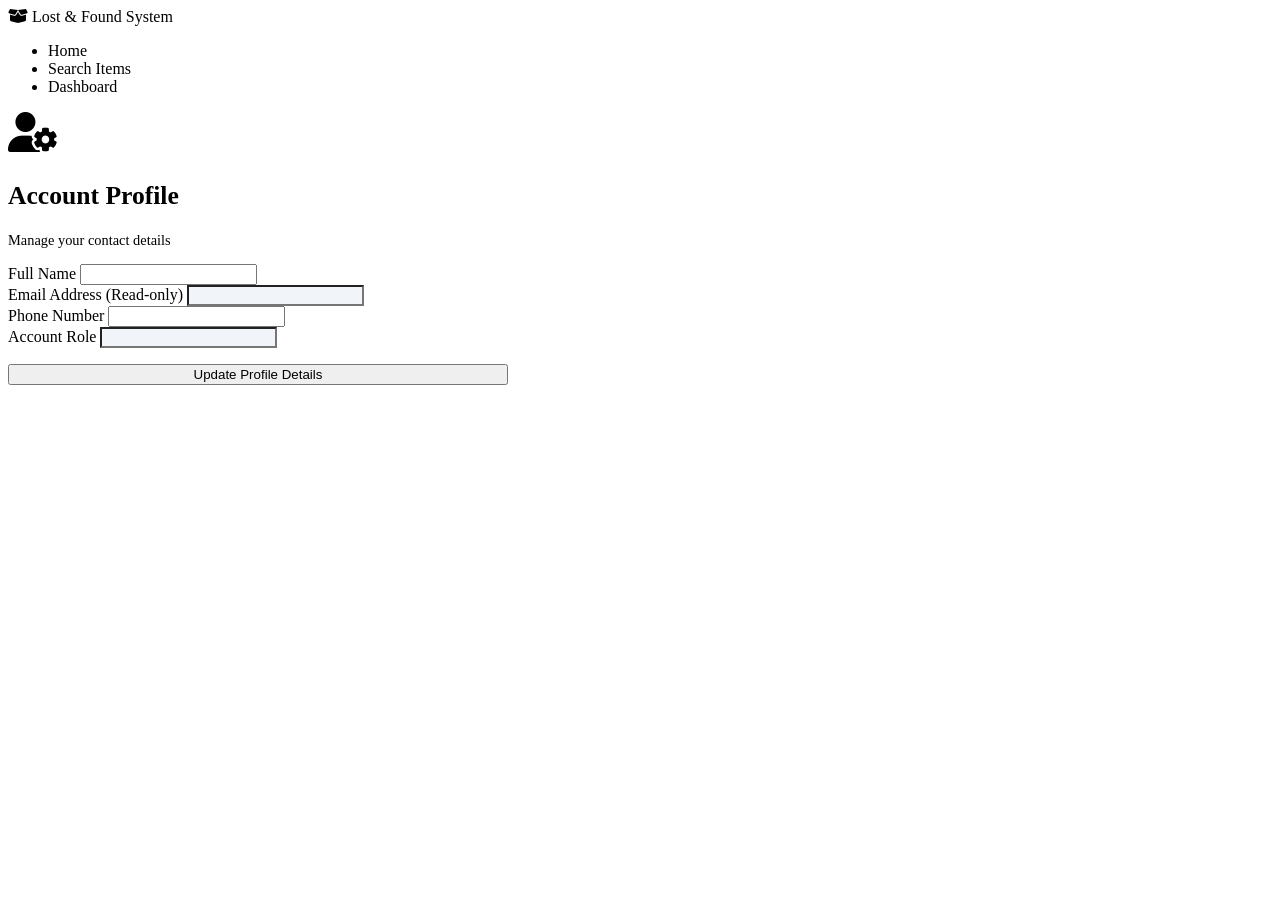
<file: target/classes/templates/profile.html>
<!DOCTYPE html>
<html xmlns:th="http://www.thymeleaf.org">
<head>
    <meta charset="UTF-8">
    <meta name="viewport" content="width=device-width, initial-scale=1.0">
    <title>Profile Settings - Lost & Found Management System</title>
    <link rel="stylesheet" th:href="@{/css/style.css}">
    <link rel="stylesheet" href="https://cdnjs.cloudflare.com/ajax/libs/font-awesome/6.4.0/css/all.min.css">
</head>
<body>

    <nav class="navbar">
        <div class="nav-container">
            <a th:href="@{/}" class="brand"><i class="fa-solid fa-box-open"></i> Lost & Found System</a>
            <ul class="nav-links">
                <li><a th:href="@{/}">Home</a></li>
                <li><a th:href="@{/search}">Search Items</a></li>
                <li><a th:href="@{/dashboard}">Dashboard</a></li>
            </ul>
        </div>
    </nav>

    <main class="main-container">
        <div class="form-card" style="max-width: 500px;">
            <div class="form-header">
                <i class="fa-solid fa-user-gear" style="font-size: 2.5rem; color: var(--primary); margin-bottom: 0.5rem;"></i>
                <h2 style="font-size: 1.6rem; font-weight: 700;">Account Profile</h2>
                <p style="color: var(--slate); font-size: 0.9rem;">Manage your contact details</p>
            </div>

            <div th:if="${successMessage}" class="alert alert-success" th:text="${successMessage}"></div>

            <form th:action="@{/profile/update}" method="post">
                <div class="form-group">
                    <label class="form-label">Full Name</label>
                    <input type="text" name="name" th:value="${user.name}" class="form-control" required>
                </div>

                <div class="form-group">
                    <label class="form-label">Email Address (Read-only)</label>
                    <input type="email" th:value="${user.email}" class="form-control" readonly style="background:#f1f5f9;">
                </div>

                <div class="form-group">
                    <label class="form-label">Phone Number</label>
                    <input type="text" name="phone" th:value="${user.phone}" class="form-control" required>
                </div>

                <div class="form-group">
                    <label class="form-label">Account Role</label>
                    <input type="text" th:value="${user.role}" class="form-control" readonly style="background:#f1f5f9;">
                </div>

                <button type="submit" class="btn btn-primary" style="width: 100%; justify-content: center; margin-top: 1rem;">
                    Update Profile Details
                </button>
            </form>
        </div>
    </main>

</body>
</html>
</file>
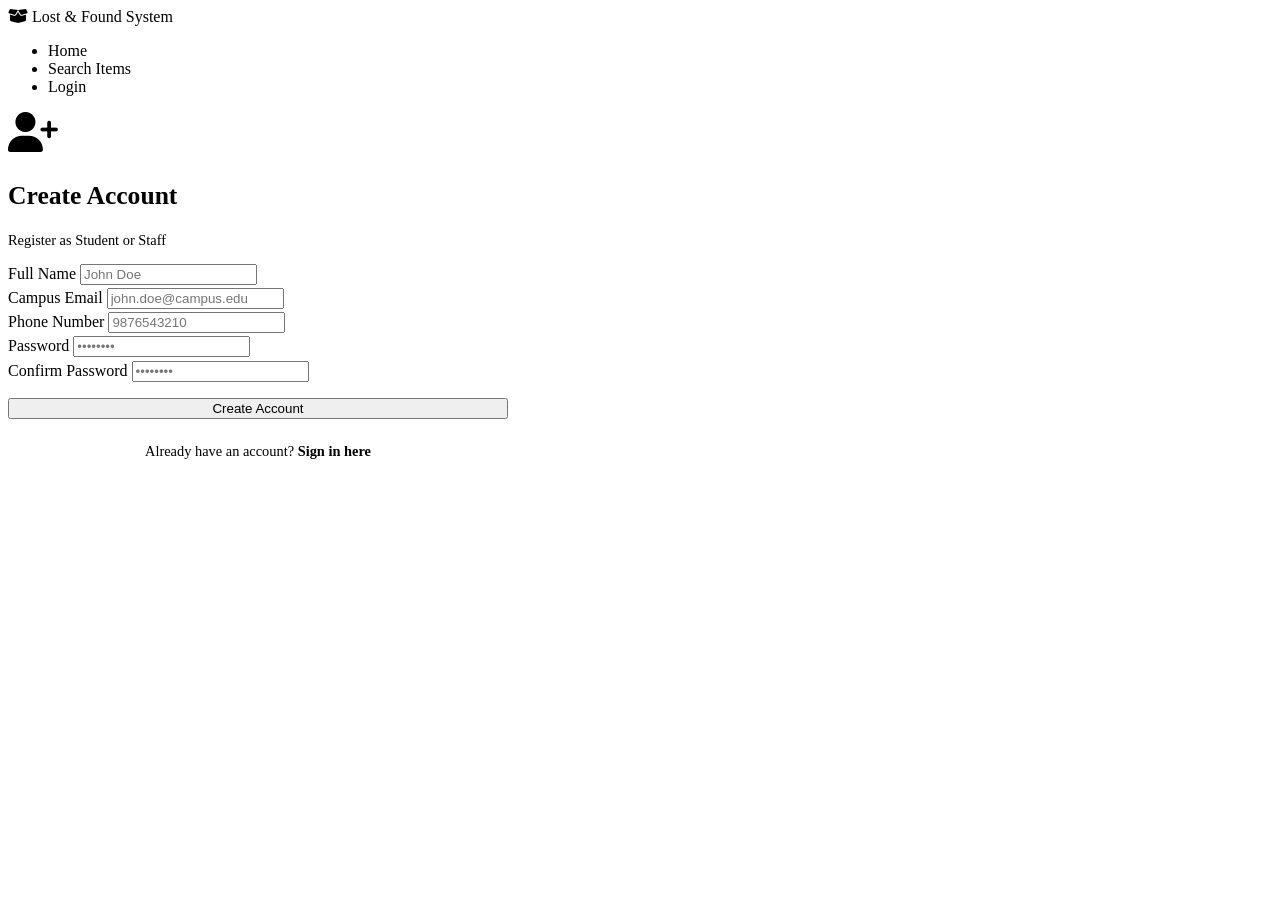
<file: target/classes/templates/register.html>
<!DOCTYPE html>
<html xmlns:th="http://www.thymeleaf.org">
<head>
    <meta charset="UTF-8">
    <meta name="viewport" content="width=device-width, initial-scale=1.0">
    <title>Register - Lost & Found Management System</title>
    <link rel="stylesheet" th:href="@{/css/style.css}">
    <link rel="stylesheet" href="https://cdnjs.cloudflare.com/ajax/libs/font-awesome/6.4.0/css/all.min.css">
</head>
<body>

    <nav class="navbar">
        <div class="nav-container">
            <a th:href="@{/}" class="brand"><i class="fa-solid fa-box-open"></i> Lost & Found System</a>
            <ul class="nav-links">
                <li><a th:href="@{/}">Home</a></li>
                <li><a th:href="@{/search}">Search Items</a></li>
                <li><a th:href="@{/login}">Login</a></li>
            </ul>
        </div>
    </nav>

    <main class="main-container">
        <div class="form-card" style="max-width: 500px;">
            <div class="form-header">
                <i class="fa-solid fa-user-plus" style="font-size: 2.5rem; color: var(--primary); margin-bottom: 0.5rem;"></i>
                <h2 style="font-size: 1.6rem; font-weight: 700;">Create Account</h2>
                <p style="color: var(--slate); font-size: 0.9rem;">Register as Student or Staff</p>
            </div>

            <form th:action="@{/register}" th:object="${user}" method="post">
                
                <div class="form-group">
                    <label class="form-label">Full Name</label>
                    <input type="text" th:field="*{name}" class="form-control" placeholder="John Doe" required>
                    <div th:if="${#fields.hasErrors('name')}" th:errors="*{name}" style="color:var(--danger); font-size:0.8rem; margin-top:0.2rem;"></div>
                </div>

                <div class="form-group">
                    <label class="form-label">Campus Email</label>
                    <input type="email" th:field="*{email}" class="form-control" placeholder="john.doe@campus.edu" required>
                    <div th:if="${#fields.hasErrors('email')}" th:errors="*{email}" style="color:var(--danger); font-size:0.8rem; margin-top:0.2rem;"></div>
                </div>

                <div class="form-group">
                    <label class="form-label">Phone Number</label>
                    <input type="tel" th:field="*{phone}" class="form-control" placeholder="9876543210" required>
                    <div th:if="${#fields.hasErrors('phone')}" th:errors="*{phone}" style="color:var(--danger); font-size:0.8rem; margin-top:0.2rem;"></div>
                </div>

                <div class="form-row">
                    <div class="form-group">
                        <label class="form-label">Password</label>
                        <input type="password" th:field="*{password}" class="form-control" placeholder="••••••••" required>
                        <div th:if="${#fields.hasErrors('password')}" th:errors="*{password}" style="color:var(--danger); font-size:0.8rem; margin-top:0.2rem;"></div>
                    </div>

                    <div class="form-group">
                        <label class="form-label">Confirm Password</label>
                        <input type="password" name="confirmPassword" class="form-control" placeholder="••••••••" required>
                    </div>
                </div>

                <button type="submit" class="btn btn-primary" style="width: 100%; justify-content: center; margin-top: 1rem;">
                    Create Account
                </button>
            </form>

            <div style="text-align: center; margin-top: 1.5rem; font-size: 0.9rem; color: var(--slate);">
                Already have an account? <a th:href="@{/login}" style="color: var(--primary); font-weight: 600;">Sign in here</a>
            </div>
        </div>
    </main>

</body>
</html>
</file>
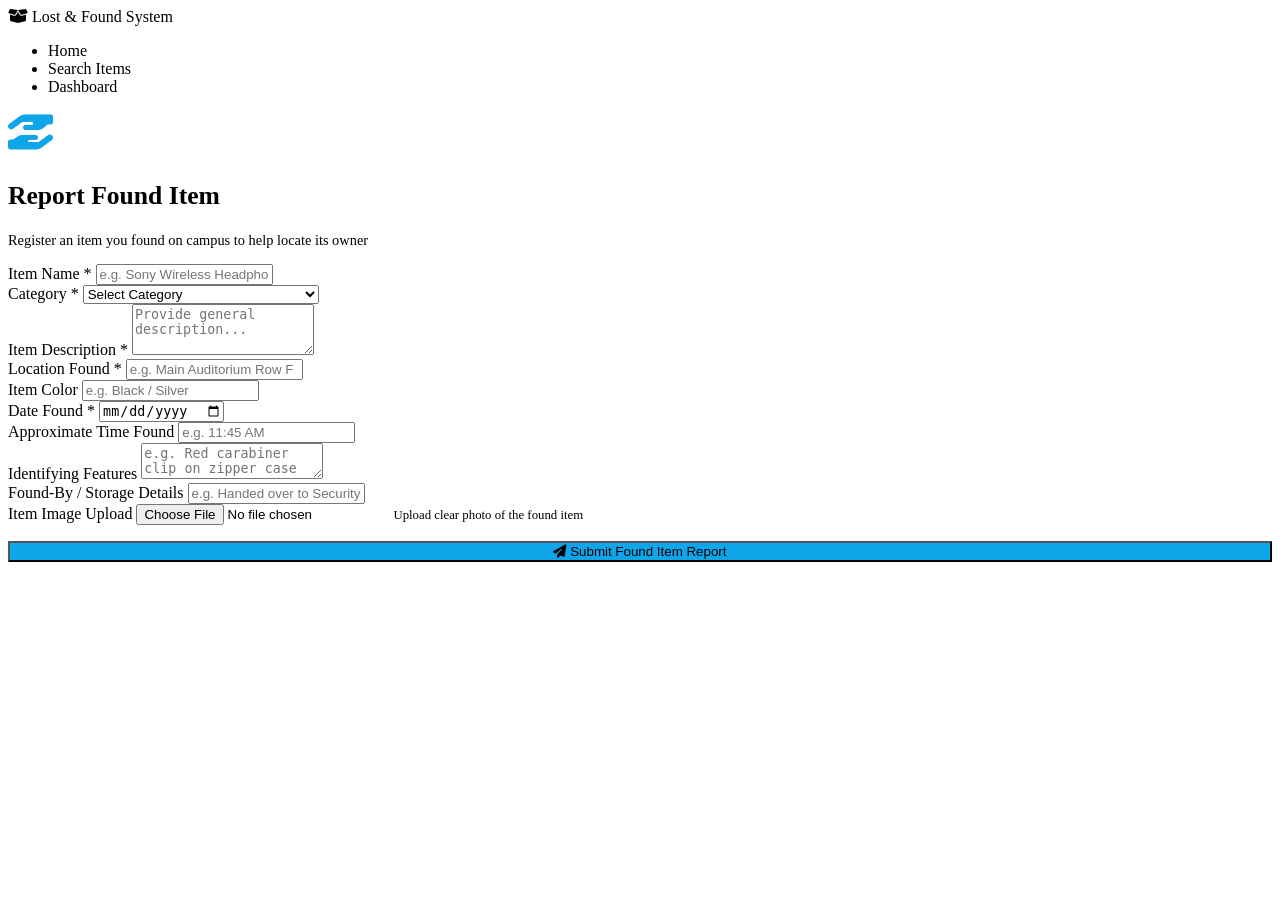
<file: target/classes/templates/report-found.html>
<!DOCTYPE html>
<html xmlns:th="http://www.thymeleaf.org"
      xmlns:sec="http://www.thymeleaf.org/extras/spring-security">
<head>
    <meta charset="UTF-8">
    <meta name="viewport" content="width=device-width, initial-scale=1.0">
    <title>Report Found Item - Lost & Found Management System</title>
    <link rel="stylesheet" th:href="@{/css/style.css}">
    <link rel="stylesheet" href="https://cdnjs.cloudflare.com/ajax/libs/font-awesome/6.4.0/css/all.min.css">
</head>
<body>

    <nav class="navbar">
        <div class="nav-container">
            <a th:href="@{/}" class="brand"><i class="fa-solid fa-box-open"></i> Lost & Found System</a>
            <ul class="nav-links">
                <li><a th:href="@{/}">Home</a></li>
                <li><a th:href="@{/search}">Search Items</a></li>
                <li><a th:href="@{/dashboard}">Dashboard</a></li>
            </ul>
        </div>
    </nav>

    <main class="main-container">
        <div class="form-card">
            <div class="form-header">
                <i class="fa-solid fa-hand-holding-hand" style="font-size: 2.5rem; color: #0ea5e9; margin-bottom: 0.5rem;"></i>
                <h2 style="font-size: 1.6rem; font-weight: 700;">Report Found Item</h2>
                <p style="color: var(--slate); font-size: 0.9rem;">Register an item you found on campus to help locate its owner</p>
            </div>

            <form th:action="@{/report-found}" th:object="${foundItem}" method="post" enctype="multipart/form-data">

                <div class="form-row">
                    <div class="form-group">
                        <label class="form-label">Item Name *</label>
                        <input type="text" th:field="*{itemName}" class="form-control" placeholder="e.g. Sony Wireless Headphones" required>
                    </div>

                    <div class="form-group">
                        <label class="form-label">Category *</label>
                        <select th:field="*{category}" class="form-control" required>
                            <option value="">Select Category</option>
                            <option value="Electronics">Electronics</option>
                            <option value="Personal Items">Personal Items (Wallet, Bag, Watch)</option>
                            <option value="Books & Notes">Books & Notes</option>
                            <option value="Keys">Keys</option>
                            <option value="ID Cards & Documents">ID Cards & Documents</option>
                            <option value="Clothing & Accessories">Clothing & Accessories</option>
                            <option value="Other">Other</option>
                        </select>
                    </div>
                </div>

                <div class="form-group">
                    <label class="form-label">Item Description *</label>
                    <textarea th:field="*{description}" class="form-control" rows="3" placeholder="Provide general description..." required></textarea>
                </div>

                <div class="form-row">
                    <div class="form-group">
                        <label class="form-label">Location Found *</label>
                        <input type="text" th:field="*{location}" class="form-control" placeholder="e.g. Main Auditorium Row F" required>
                    </div>

                    <div class="form-group">
                        <label class="form-label">Item Color</label>
                        <input type="text" th:field="*{color}" class="form-control" placeholder="e.g. Black / Silver">
                    </div>
                </div>

                <div class="form-row">
                    <div class="form-group">
                        <label class="form-label">Date Found *</label>
                        <input type="date" th:field="*{dateFound}" class="form-control" required>
                    </div>

                    <div class="form-group">
                        <label class="form-label">Approximate Time Found</label>
                        <input type="text" th:field="*{timeFound}" class="form-control" placeholder="e.g. 11:45 AM">
                    </div>
                </div>

                <div class="form-group">
                    <label class="form-label">Identifying Features</label>
                    <textarea th:field="*{identifyingFeatures}" class="form-control" rows="2" placeholder="e.g. Red carabiner clip on zipper case"></textarea>
                </div>

                <div class="form-group">
                    <label class="form-label">Found-By / Storage Details</label>
                    <input type="text" th:field="*{foundByDetails}" class="form-control" placeholder="e.g. Handed over to Security Desk at Main Gate">
                </div>

                <div class="form-group">
                    <label class="form-label">Item Image Upload</label>
                    <input type="file" name="imageFile" class="form-control" accept="image/*">
                    <small style="color: var(--slate); font-size: 0.8rem;">Upload clear photo of the found item</small>
                </div>

                <button type="submit" class="btn btn-primary" style="width: 100%; justify-content: center; margin-top: 1rem; background: #0ea5e9;">
                    <i class="fa-solid fa-paper-plane"></i> Submit Found Item Report
                </button>
            </form>
        </div>
    </main>

</body>
</html>
</file>
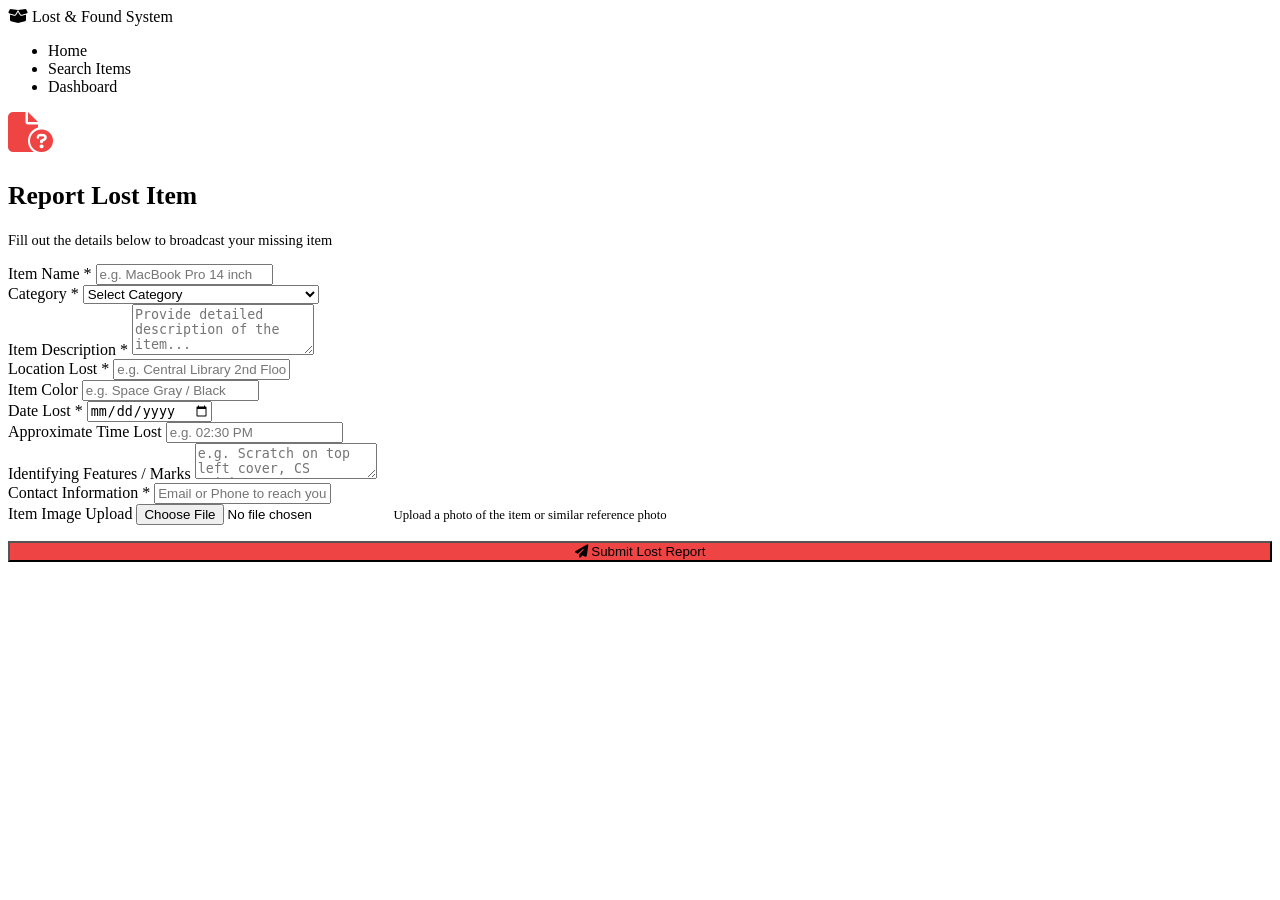
<file: target/classes/templates/report-lost.html>
<!DOCTYPE html>
<html xmlns:th="http://www.thymeleaf.org"
      xmlns:sec="http://www.thymeleaf.org/extras/spring-security">
<head>
    <meta charset="UTF-8">
    <meta name="viewport" content="width=device-width, initial-scale=1.0">
    <title>Report Lost Item - Lost & Found Management System</title>
    <link rel="stylesheet" th:href="@{/css/style.css}">
    <link rel="stylesheet" href="https://cdnjs.cloudflare.com/ajax/libs/font-awesome/6.4.0/css/all.min.css">
</head>
<body>

    <nav class="navbar">
        <div class="nav-container">
            <a th:href="@{/}" class="brand"><i class="fa-solid fa-box-open"></i> Lost & Found System</a>
            <ul class="nav-links">
                <li><a th:href="@{/}">Home</a></li>
                <li><a th:href="@{/search}">Search Items</a></li>
                <li><a th:href="@{/dashboard}">Dashboard</a></li>
            </ul>
        </div>
    </nav>

    <main class="main-container">
        <div class="form-card">
            <div class="form-header">
                <i class="fa-solid fa-file-circle-question" style="font-size: 2.5rem; color: #ef4444; margin-bottom: 0.5rem;"></i>
                <h2 style="font-size: 1.6rem; font-weight: 700;">Report Lost Item</h2>
                <p style="color: var(--slate); font-size: 0.9rem;">Fill out the details below to broadcast your missing item</p>
            </div>

            <form th:action="@{/report-lost}" th:object="${lostItem}" method="post" enctype="multipart/form-data">

                <div class="form-row">
                    <div class="form-group">
                        <label class="form-label">Item Name *</label>
                        <input type="text" th:field="*{itemName}" class="form-control" placeholder="e.g. MacBook Pro 14 inch" required>
                    </div>

                    <div class="form-group">
                        <label class="form-label">Category *</label>
                        <select th:field="*{category}" class="form-control" required>
                            <option value="">Select Category</option>
                            <option value="Electronics">Electronics</option>
                            <option value="Personal Items">Personal Items (Wallet, Bag, Watch)</option>
                            <option value="Books & Notes">Books & Notes</option>
                            <option value="Keys">Keys</option>
                            <option value="ID Cards & Documents">ID Cards & Documents</option>
                            <option value="Clothing & Accessories">Clothing & Accessories</option>
                            <option value="Other">Other</option>
                        </select>
                    </div>
                </div>

                <div class="form-group">
                    <label class="form-label">Item Description *</label>
                    <textarea th:field="*{description}" class="form-control" rows="3" placeholder="Provide detailed description of the item..." required></textarea>
                </div>

                <div class="form-row">
                    <div class="form-group">
                        <label class="form-label">Location Lost *</label>
                        <input type="text" th:field="*{location}" class="form-control" placeholder="e.g. Central Library 2nd Floor" required>
                    </div>

                    <div class="form-group">
                        <label class="form-label">Item Color</label>
                        <input type="text" th:field="*{color}" class="form-control" placeholder="e.g. Space Gray / Black">
                    </div>
                </div>

                <div class="form-row">
                    <div class="form-group">
                        <label class="form-label">Date Lost *</label>
                        <input type="date" th:field="*{dateLost}" class="form-control" required>
                    </div>

                    <div class="form-group">
                        <label class="form-label">Approximate Time Lost</label>
                        <input type="text" th:field="*{timeLost}" class="form-control" placeholder="e.g. 02:30 PM">
                    </div>
                </div>

                <div class="form-group">
                    <label class="form-label">Identifying Features / Marks</label>
                    <textarea th:field="*{identifyingFeatures}" class="form-control" rows="2" placeholder="e.g. Scratch on top left cover, CS stickers"></textarea>
                </div>

                <div class="form-group">
                    <label class="form-label">Contact Information *</label>
                    <input type="text" th:field="*{contactInfo}" class="form-control" placeholder="Email or Phone to reach you" required>
                </div>

                <div class="form-group">
                    <label class="form-label">Item Image Upload</label>
                    <input type="file" name="imageFile" class="form-control" accept="image/*">
                    <small style="color: var(--slate); font-size: 0.8rem;">Upload a photo of the item or similar reference photo</small>
                </div>

                <button type="submit" class="btn btn-primary" style="width: 100%; justify-content: center; margin-top: 1rem; background: #ef4444;">
                    <i class="fa-solid fa-paper-plane"></i> Submit Lost Report
                </button>
            </form>
        </div>
    </main>

</body>
</html>
</file>
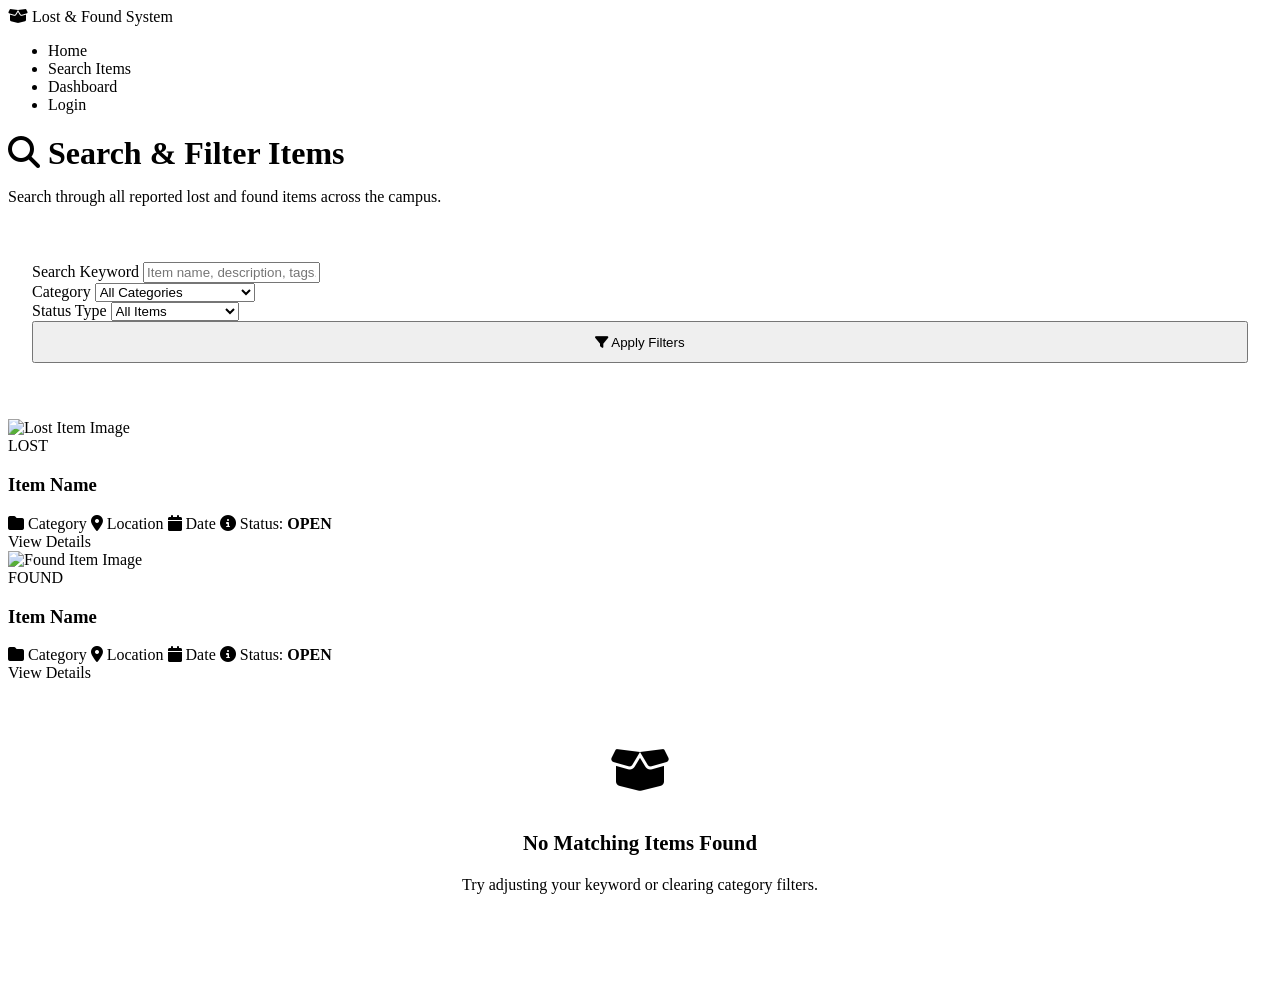
<file: target/classes/templates/search.html>
<!DOCTYPE html>
<html xmlns:th="http://www.thymeleaf.org"
      xmlns:sec="http://www.thymeleaf.org/extras/spring-security">
<head>
    <meta charset="UTF-8">
    <meta name="viewport" content="width=device-width, initial-scale=1.0">
    <title>Search & Browse Items - Lost & Found Management System</title>
    <link rel="stylesheet" th:href="@{/css/style.css}">
    <link rel="stylesheet" href="https://cdnjs.cloudflare.com/ajax/libs/font-awesome/6.4.0/css/all.min.css">
</head>
<body>

    <nav class="navbar">
        <div class="nav-container">
            <a th:href="@{/}" class="brand"><i class="fa-solid fa-box-open"></i> Lost & Found System</a>
            <ul class="nav-links">
                <li><a th:href="@{/}">Home</a></li>
                <li><a th:href="@{/search}" class="active">Search Items</a></li>
                <li sec:authorize="isAuthenticated()"><a th:href="@{/dashboard}">Dashboard</a></li>
                <li sec:authorize="isAnonymous()"><a th:href="@{/login}">Login</a></li>
            </ul>
        </div>
    </nav>

    <main class="main-container">
        
        <div style="margin-bottom: 2rem;">
            <h1 style="font-size: 2rem; font-weight: 800; margin-bottom: 0.5rem; color: var(--dark);">
                <i class="fa-solid fa-magnifying-glass"></i> Search & Filter Items
            </h1>
            <p style="color: var(--slate);">Search through all reported lost and found items across the campus.</p>
        </div>

        <!-- Search Bar & Filters Form -->
        <div style="background: #fff; padding: 1.5rem; border-radius: var(--radius-md); border: 1px solid var(--border); box-shadow: var(--shadow-sm); margin-bottom: 2rem;">
            <form th:action="@{/search}" method="get">
                <div class="form-row" style="grid-template-columns: 2fr 1fr 1fr 1fr;">
                    
                    <div class="form-group" style="margin-bottom:0;">
                        <label class="form-label">Search Keyword</label>
                        <input type="text" name="keyword" th:value="${keyword}" class="form-control" placeholder="Item name, description, tags...">
                    </div>

                    <div class="form-group" style="margin-bottom:0;">
                        <label class="form-label">Category</label>
                        <select name="category" class="form-control">
                            <option value="">All Categories</option>
                            <option value="Electronics" th:selected="${category == 'Electronics'}">Electronics</option>
                            <option value="Personal Items" th:selected="${category == 'Personal Items'}">Personal Items</option>
                            <option value="Books & Notes" th:selected="${category == 'Books & Notes'}">Books & Notes</option>
                            <option value="Keys" th:selected="${category == 'Keys'}">Keys</option>
                            <option value="ID Cards & Documents" th:selected="${category == 'ID Cards & Documents'}">ID Cards & Documents</option>
                            <option value="Clothing & Accessories" th:selected="${category == 'Clothing & Accessories'}">Clothing & Accessories</option>
                            <option value="Other" th:selected="${category == 'Other'}">Other</option>
                        </select>
                    </div>

                    <div class="form-group" style="margin-bottom:0;">
                        <label class="form-label">Status Type</label>
                        <select name="type" class="form-control">
                            <option value="ALL" th:selected="${type == 'ALL'}">All Items</option>
                            <option value="LOST" th:selected="${type == 'LOST'}">Lost Items Only</option>
                            <option value="FOUND" th:selected="${type == 'FOUND'}">Found Items Only</option>
                        </select>
                    </div>

                    <div class="form-group" style="margin-bottom:0; display:flex; align-items:flex-end;">
                        <button type="submit" class="btn btn-primary" style="width:100%; justify-content:center; height:42px;">
                            <i class="fa-solid fa-filter"></i> Apply Filters
                        </button>
                    </div>
                </div>
            </form>
        </div>

        <!-- Results Grid -->
        <div class="items-grid">
            
            <!-- Lost Items Results -->
            <div th:each="item : ${lostItems}" class="item-card">
                <img th:src="${item.image != null ? item.image : 'https://images.unsplash.com/photo-1584438784894-089d6a62b8fa?w=500&auto=format&fit=crop&q=60'}" 
                     class="item-image" alt="Lost Item Image">
                <div class="item-body">
                    <span class="item-badge badge-lost">LOST</span>
                    <h3 class="item-title" th:text="${item.itemName}">Item Name</h3>
                    <div class="item-meta">
                        <span><i class="fa-solid fa-folder"></i> <span th:text="${item.category}">Category</span></span>
                        <span><i class="fa-solid fa-location-dot"></i> <span th:text="${item.location}">Location</span></span>
                        <span><i class="fa-solid fa-calendar"></i> <span th:text="${item.dateLost}">Date</span></span>
                        <span><i class="fa-solid fa-info-circle"></i> Status: <strong th:text="${item.status}">OPEN</strong></span>
                    </div>
                    <a th:href="@{'/item/lost/' + ${item.id}}" class="btn btn-outline btn-sm" style="width: 100%; justify-content: center; margin-top: auto;">
                        View Details
                    </a>
                </div>
            </div>

            <!-- Found Items Results -->
            <div th:each="item : ${foundItems}" class="item-card">
                <img th:src="${item.image != null ? item.image : 'https://images.unsplash.com/photo-1544816155-12df9643f363?w=500&auto=format&fit=crop&q=60'}" 
                     class="item-image" alt="Found Item Image">
                <div class="item-body">
                    <span class="item-badge badge-found">FOUND</span>
                    <h3 class="item-title" th:text="${item.itemName}">Item Name</h3>
                    <div class="item-meta">
                        <span><i class="fa-solid fa-folder"></i> <span th:text="${item.category}">Category</span></span>
                        <span><i class="fa-solid fa-location-dot"></i> <span th:text="${item.location}">Location</span></span>
                        <span><i class="fa-solid fa-calendar"></i> <span th:text="${item.dateFound}">Date</span></span>
                        <span><i class="fa-solid fa-info-circle"></i> Status: <strong th:text="${item.status}">OPEN</strong></span>
                    </div>
                    <a th:href="@{'/item/found/' + ${item.id}}" class="btn btn-outline btn-sm" style="width: 100%; justify-content: center; margin-top: auto;">
                        View Details
                    </a>
                </div>
            </div>
            
            <!-- Empty State -->
            <div th:if="${#lists.isEmpty(lostItems) and #lists.isEmpty(foundItems)}" 
                 style="grid-column: 1 / -1; text-align: center; padding: 4rem 1rem; background: #fff; border-radius: 12px; border: 1px dashed var(--border);">
                <i class="fa-solid fa-box-open" style="font-size: 3rem; color: var(--slate); margin-bottom: 1rem;"></i>
                <h3 style="font-size: 1.3rem; font-weight: 700; color: var(--dark);">No Matching Items Found</h3>
                <p style="color: var(--slate); margin-top: 0.5rem;">Try adjusting your keyword or clearing category filters.</p>
            </div>

        </div>

    </main>

</body>
</html>
</file>
